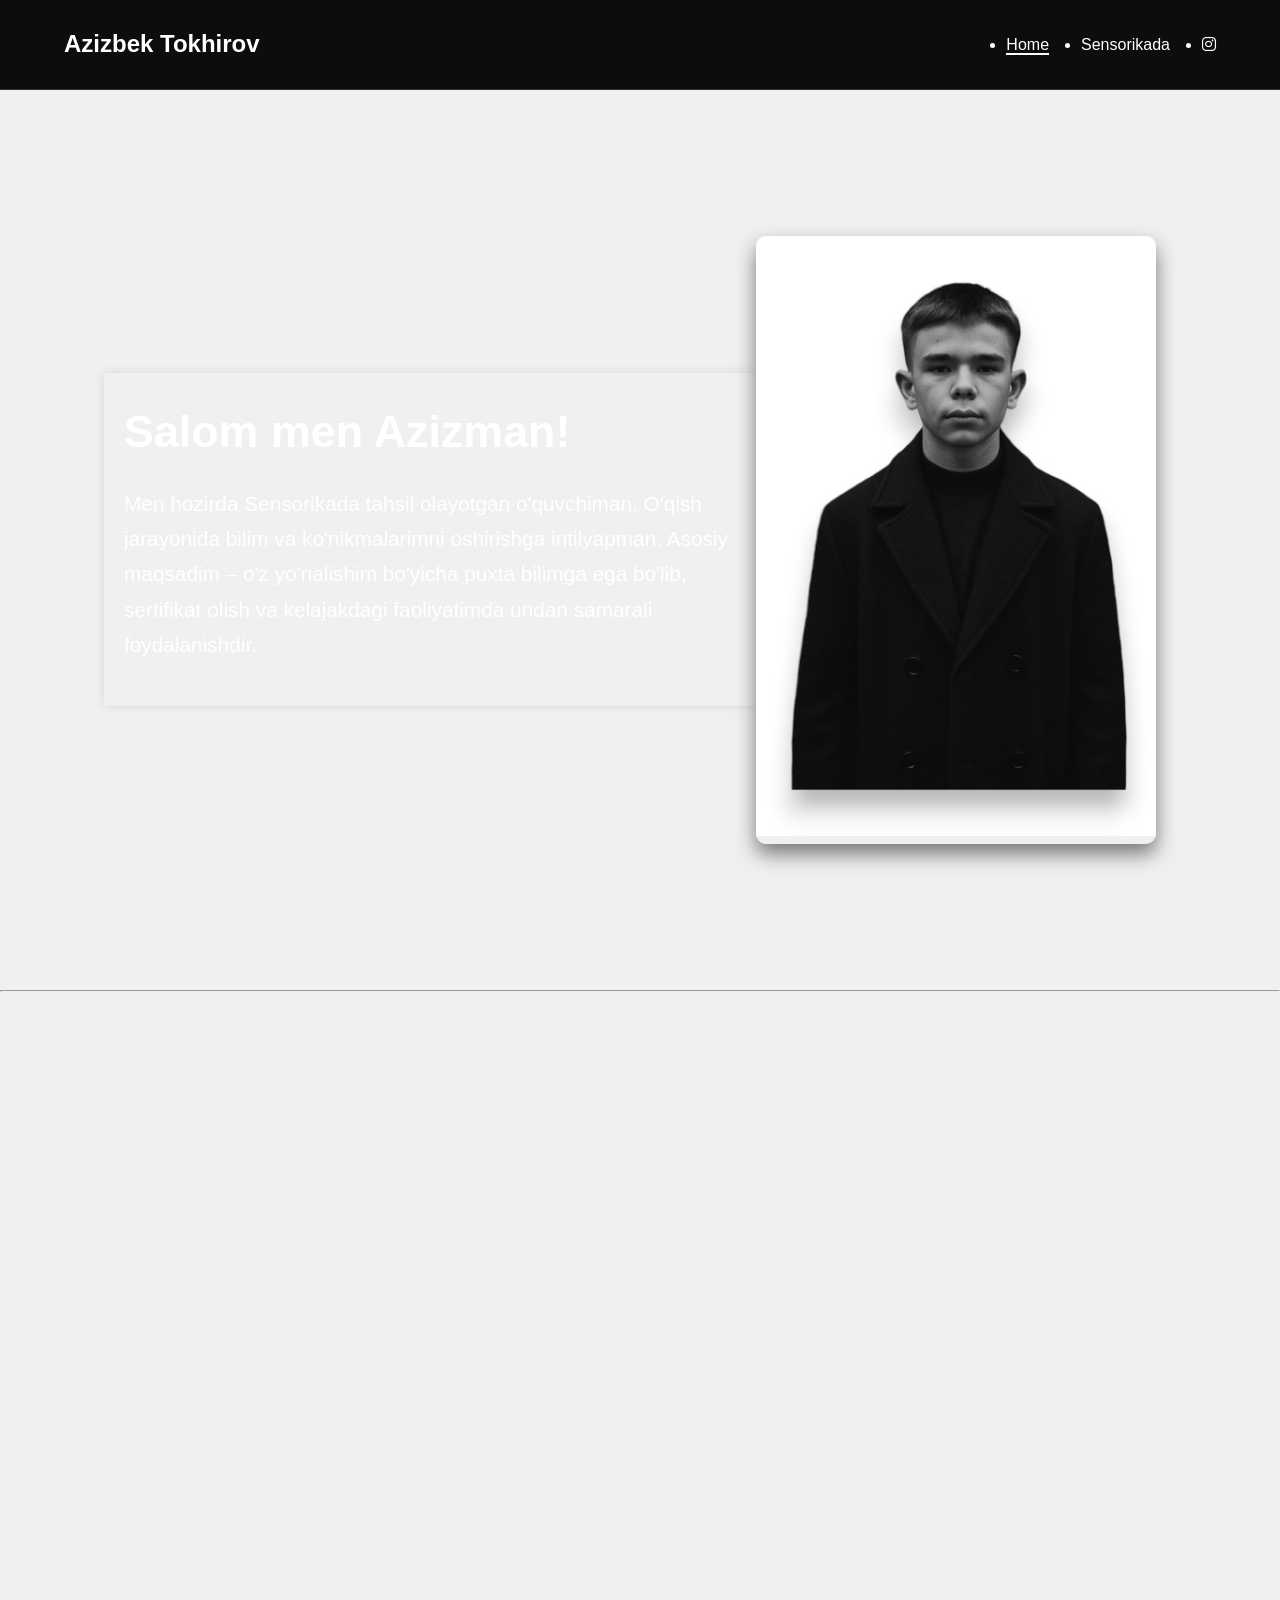
<file: index.html>
<!DOCTYPE html>
<html lang="en">

<head>
    <meta charset="UTF-8" />
    <meta name="viewport" content="width=device-width, initial-scale=1.0" />
    <title>Sensorika</title>
    <link rel="stylesheet" href="https://cdnjs.cloudflare.com/ajax/libs/font-awesome/6.5.2/css/all.min.css" />
    <link rel="stylesheet" href="style.css">
</head>

<body>

    <header>
        <div class="logo">
            <span>Azizbek Tokhirov</span>
        </div>
        <nav>
            <ul>
                <li><a href="./index.html" class="active">Home</a></li>
                <li><a href="./sensorika.html">Sensorikada</a></li>
                <li>
                    <a href="https://instagram.com/aaziimkhon" target="_blank" title="Instagram">
                        <i class="fab fa-instagram"></i>
                    </a>
                </li>
            </ul>
        </nav>
    </header>

    <section class="hero">
        <div class="text">
            <h1>Salom men Azizman!</h1>
            <p>Men hozirda Sensorikada tahsil olayotgan o'quvchiman. O'qish jarayonida bilim va ko'nikmalarimni
                oshirishga intilyapman. Asosiy maqsadim – o'z yo'nalishim bo'yicha puxta bilimga ega bo'lib, sertifikat
                olish va kelajakdagi faoliyatimda undan samarali foydalanishdir.</p>
        </div>
        <div class="image">
            <img src="./assets/profile-photo.jpg" alt="Azizbek Tokhirov" />
        </div>
    </section>

    <section class="second">
        <div class="event">
            <hr class="red-line">
        </div>
    </section>

</body>

</html>
</file>
<file: style.css>
* {
  margin: 0;
  padding: 0;
  box-sizing: border-box;
  font-family: 'Segoe UI', Tahoma, Geneva, Verdana, sans-serif;
}

body {
  background-image: url(https://i0.wp.com/vsegda-pomnim.com/uploads/posts/2023-07/1689353946_vsegda-pomnim-com-p-noutbuk-nochyu-foto-35.jpg?ssl=1);
  background-repeat: no-repeat;
  background-size: cover;
  color: white;
  line-height: 1.7;
  overflow-x: hidden;
}

header {
  display: flex;
  justify-content: space-between;
  align-items: center;
  padding: 1.5rem 5%;
  position: sticky;
  top: 0;
  z-index: 100;
  background-color: rgba(0, 0, 0, 0.95);
  border-bottom: 1px solid #333;
}

.logo {
  display: flex;
  align-items: center;
  gap: 0.5rem;
  font-weight: bold;
  font-size: 1.2rem;
}

.logo span {
  font-size: 1.5rem;
  font-weight: bold;
}

nav ul {
  display: flex;
  gap: 2rem;
}

nav a {
  color: white;
  text-decoration: none;
  transition: 0.3s;
  font-weight: 500;
}

nav a:hover,
nav a.active {
  border-bottom: 2px solid white;
  color: white;
}

.hero {
  display: flex;
  justify-content: space-between;
  align-items: center;
  padding: 5% 5%;
  max-width: 1200px;
  margin: 0 auto;
  min-height: 100vh;
  color: white;
}

.text {
  flex: 1;
  padding-right: 2rem;
}

h1 {
  font-size: 2.8rem;
  margin-bottom: 1rem;
}

p {
  font-size: 1.3rem;
  margin-bottom: 1.5rem;
}

.social {
  display: flex;
  gap: 1.5rem;
  margin-top: 1rem;
}

.social a {
  position: relative;
  color: white;
  font-size: 1.3rem;
  cursor: pointer;
  transition: 0.3s;
  opacity: 0.7;
}

.social a:hover,
.social a.active {
  opacity: 1;
  transform: scale(1.2);
}


.social a::before {
  content: '';
  position: absolute;
  top: 0;
  left: 0;
  width: 100%;
  height: 100%;
  background: radial-gradient(circle, rgba(255, 255, 255, 0.4) 0%, transparent 70%);
  opacity: 0;
  border-radius: 50%;
  transition: opacity 0.3s ease, transform 0.3s ease;
  z-index: -1;
}

.social a:hover::before,
.social a.active::before {
  opacity: 1;
  transform: scale(1.5);
}


.social a i {
  transition: all 0.3s ease;
  filter: brightness(1);
}

.social a:hover i,
.social a.active i {
  filter: brightness(2);
  transform: scale(1.1);
}

.image {
  flex: 1;
  max-width: 400px;
  border-radius: 10px;
  overflow: hidden;
  box-shadow: 0 10px 20px rgba(0, 0, 0, 0.5);
}

.image img {
  width: 100%;
  height: auto;
  object-fit: cover;
  filter: grayscale(100%);
  transition: 0.5s;
}

.image img:hover {
  filter: grayscale(0);
}

@media (max-width: 768px) {
  .hero {
    flex-direction: column;
    text-align: center;
  }

  .text {
    padding-right: 0;
    margin-bottom: 2rem;
  }

  .image {
    max-width: 300px;
    margin: 0 auto;
  }

  h1 {
    font-size: 2rem;
  }

  p {
    font-size: 1.1rem;
  }
}


.second {
  width: 100%;
  height: 100vh;
  background-size: cover;
  background-repeat: no-repeat;
}

.seconds {
  width: 100%;
  height: 100vh;
  background-size: cover;
  background-repeat: no-repeat;
}
body {
    font-family: Arial, sans-serif;
    margin: 0;
    padding: 0;
    background-color: #f0f0f0;
}

.container {
    display: flex;
    justify-content: flex-end; 
    align-items: center; 
    padding: 20px;
}

.image {
    width: 300px;
    height: auto;
    margin-right: 20px; 
}

.text {
    max-width: 5000px;
  
    padding: 20px;
    box-shadow: 0 0 10px rgba(0, 0, 0, 0.1);
}

h1 {
    margin-top: 0;
}

p {
    color: #ffffff;
}

.event {
    background-color: #ffffff;
    
    padding:- 1px;
    margin-bottom: -20px;
}
</file>
